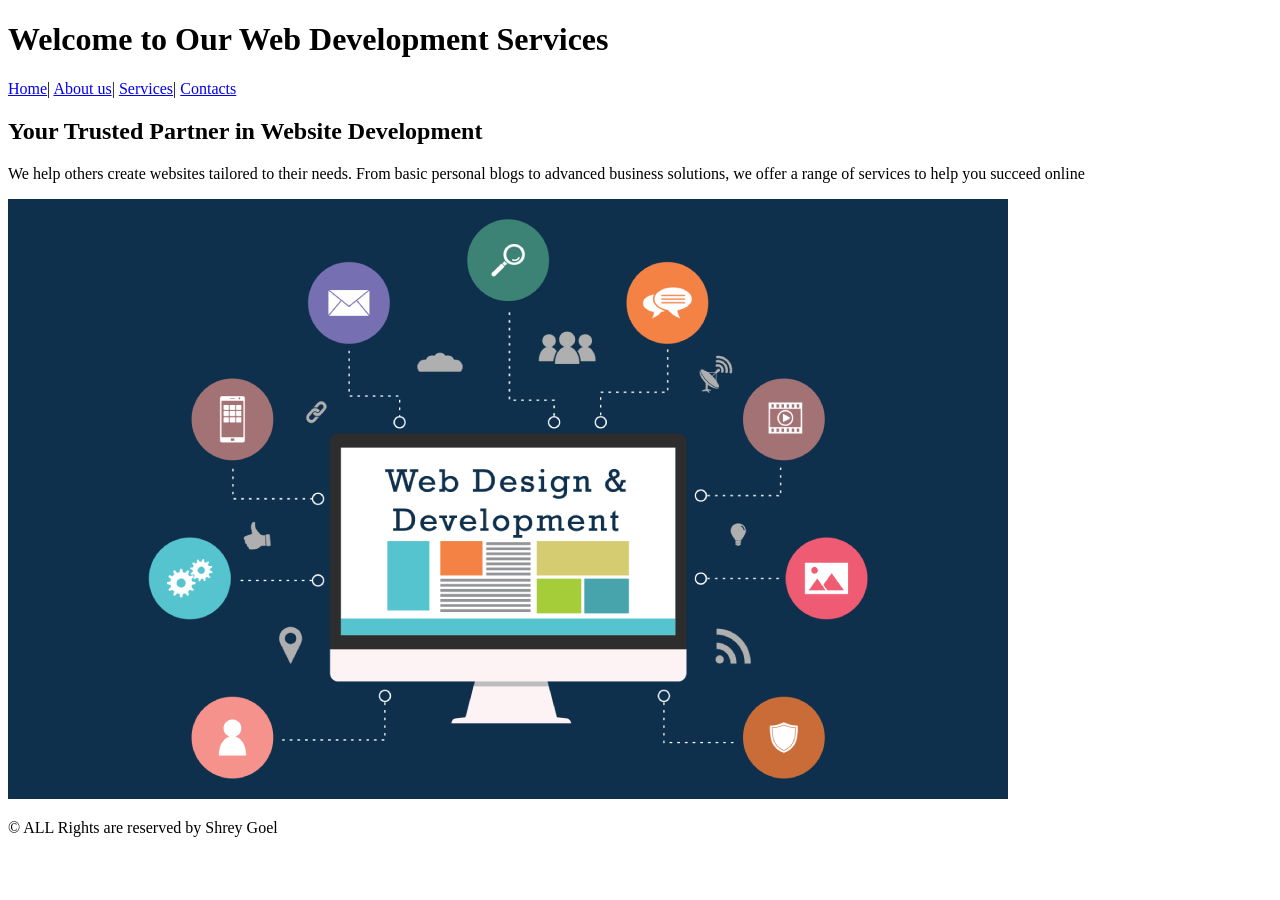
<file: Multipage/index.html>
<!DOCTYPE html>
<html lang="en">
<head>
    <meta charset="UTF-8">
    <meta name="viewport" content="width=device-width, initial-scale=1.0">
    <title>Document</title>
</head>
<body>

<header>
    <h1>Welcome to Our Web Development Services</h1>

    <nav>
        <p>
            <a href="http://127.0.0.1:3000/Multipage/index.html">Home</a>|
            <a href="http://127.0.0.1:3000/Multipage/about.html">About us</a>|
            <a href="http://127.0.0.1:3000/Multipage/services.html">Services</a>|
            <a href="http://127.0.0.1:3000/Multipage/contact.html">Contacts</a> 
        </p>
    </nav>
</header>

<main>
    <h2>Your Trusted Partner in Website Development</h2>
<p>
    We help others create websites tailored to their needs. From basic personal blogs to advanced business solutions, we offer a range of services to help you succeed online
</p>


<img src="img1.jpg">

</main>

<footer>
    <p>&copy; ALL Rights are reserved by Shrey Goel</p>
</footer>
   
</body>
</html>
</file>
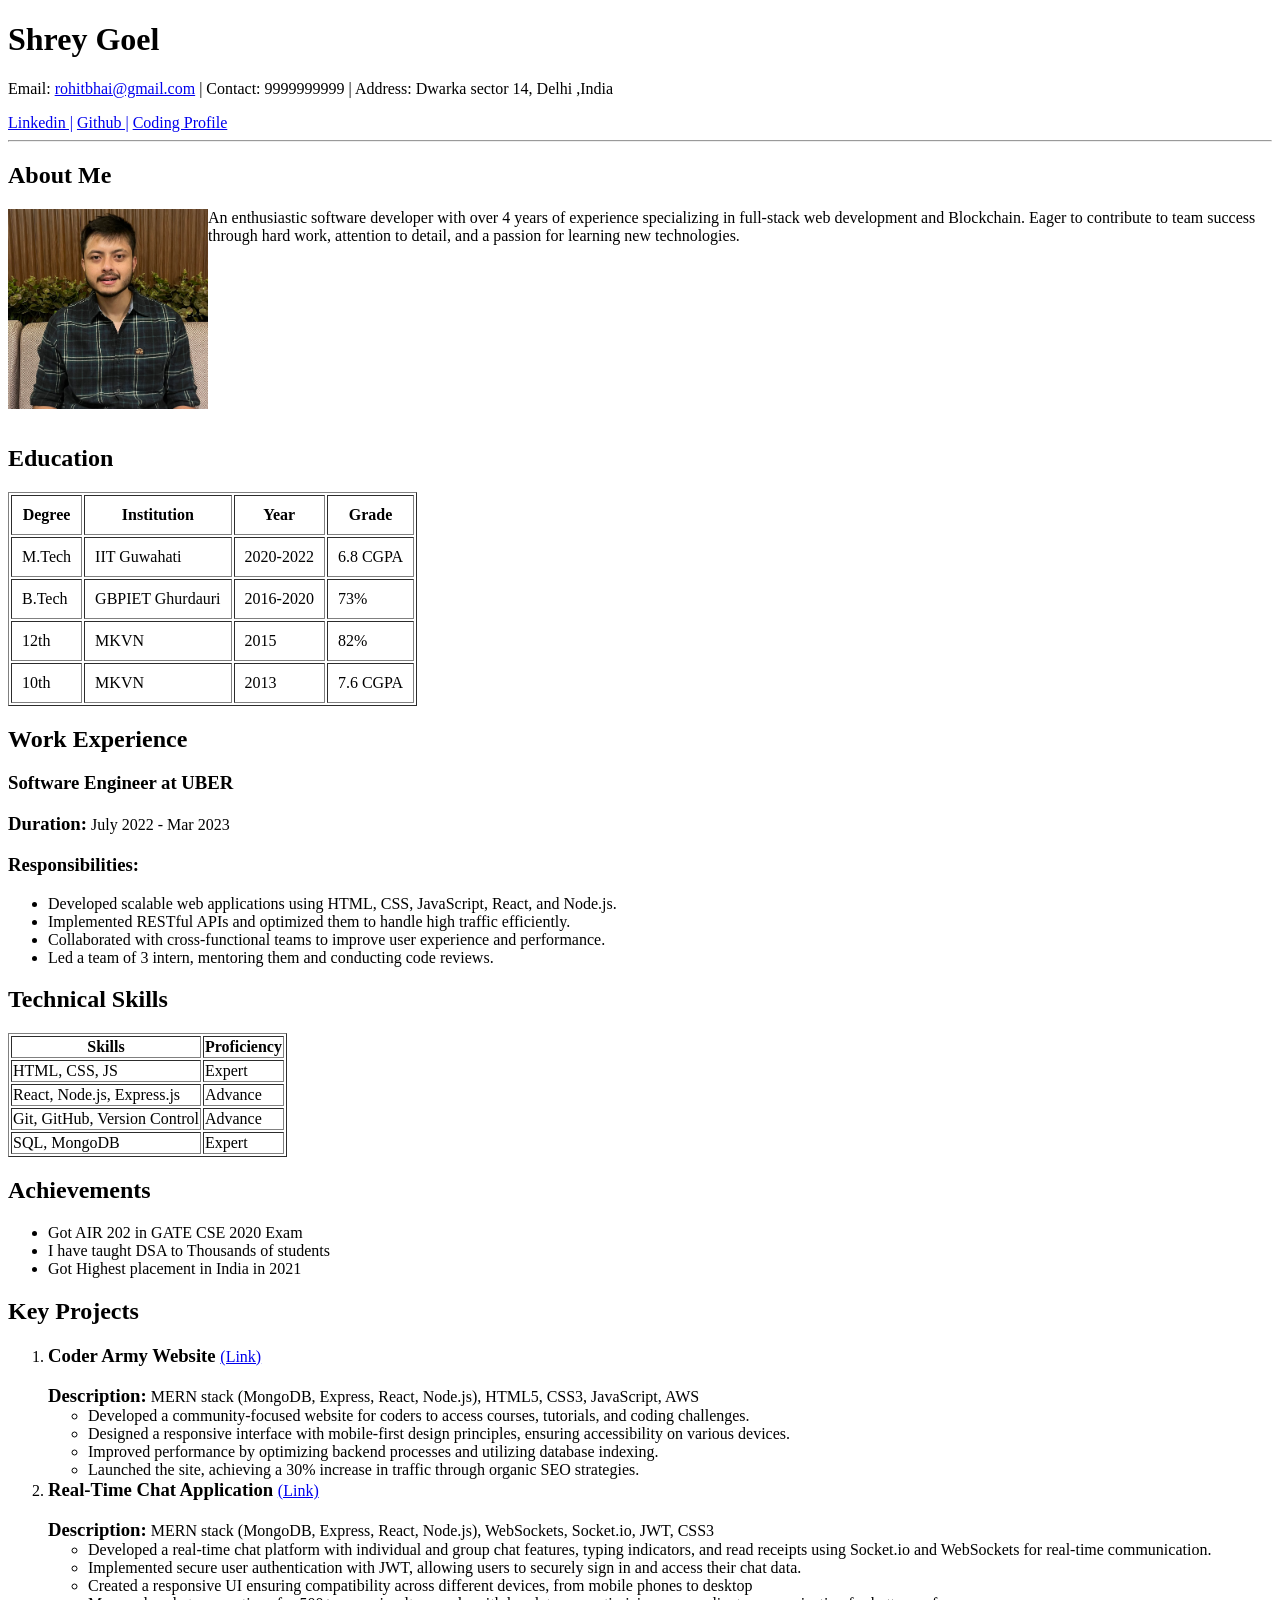
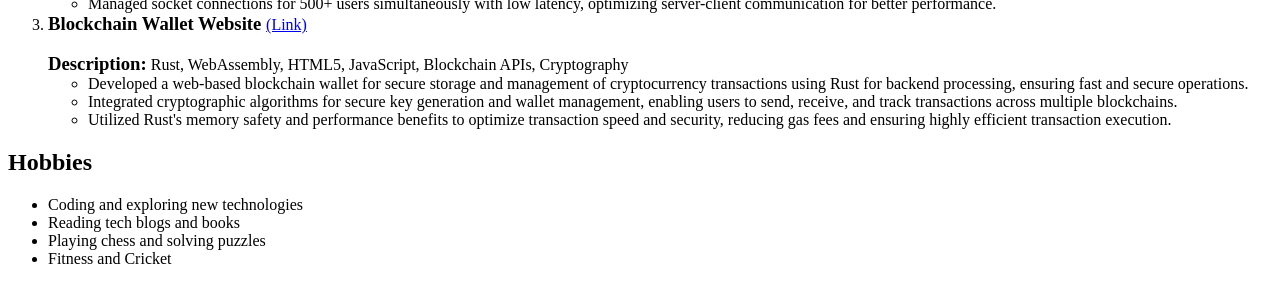
<file: day10/project.html>
<!-- Resume Template -->

<!DOCTYPE html>
<html lang="en">
<head>
    <meta charset="UTF-8">
    <meta name="viewport" content="width=device-width, initial-scale=1.0">
    <title>Document</title>
</head>
<body>
    
    <!-- HEADER -->

     <header>
        <h1>Shrey Goel</h1>

        <nav>

            <p>Email: <a href="mailto:rohitbhai@gmail.com">rohitbhai@gmail.com</a>  | Contact: 9999999999 | Address: Dwarka sector 14, Delhi ,India</p>
            <a href="https://www.linkedin.com/in/rohit-negi9/?originalSubdomain=in">Linkedin |</a>
            <a href="https://github.com">Github |</a>
            <a href="https://coding.com/lander">Coding Profile </a>

        </nav>
        <hr>


     </header>
     
     
     
     
     <!-- MAIN -->

     <main>

        <!-- About Me -->

        <h2>About Me</h2>
        
        <img src="IMG_6474.jpg" alt="rohit image" height="200" width="200"  align="left">
        
        


        <p style="display: inline;">An enthusiastic software developer with over 4 years of experience specializing in full-stack web development and Blockchain. Eager to contribute to team success through hard work, attention to detail, and a passion for learning new technologies.</p>
        


       
        <!-- Education -->

        <div style="margin-top: 200px;">

        <h2>Education</h2>

        <table border="1" cellpadding="10">
            <thead>
                <tr>
                    <th>Degree</th>
                    <th>Institution</th>
                    <th>Year</th>
                    <th>Grade</th>
                </tr>
            </thead>

            <tbody>
                <tr>
                    <td>M.Tech</td>
                    <td>IIT Guwahati</td>
                    <td>2020-2022</td>
                    <td>6.8 CGPA</td>
                </tr>
                <tr>
                    <td>B.Tech</td>
                    <td>GBPIET Ghurdauri</td>
                    <td>2016-2020</td>
                    <td>73%</td>
                </tr>
                <tr>
                    <td>12th</td>
                    <td>MKVN</td>
                    <td>2015</td>
                    <td>82%</td>
                </tr>
                <tr>
                    <td>10th</td>
                    <td>MKVN</td>
                    <td>2013</td>
                    <td>7.6 CGPA</td>
                </tr>
            </tbody>
        </table>
    </div>


        <!-- Work Experience -->

        <h2>Work Experience</h2>

        <h3>Software Engineer at UBER</h3>
        <h3 style="display: inline;">Duration:</h3> <p style="display: inline;">July 2022 - Mar 2023</p>

        <!-- Here I can also use <strong></strong> tag and <b></b> (bold tag) to make Duration little highlighted -->



        <h3>Responsibilities:</h3>
        <ul>
            <li>Developed scalable web applications using HTML, CSS, JavaScript, React, and Node.js.</li>
            <li>Implemented RESTful APIs and optimized them to handle high traffic efficiently.</li>
            <li> Collaborated with cross-functional teams to improve user experience and performance.</li>
            <li> Led a team of 3 intern, mentoring them and conducting code reviews.</li>
        
        </ul>


        <!-- Technical Skills -->

        <h2>Technical Skills</h2>

        <table border="1">
        <thead>

            <tr>
                <th>Skills</th>
                <th>Proficiency</th>
            </tr>
        </thead>

            <tbody>
                <tr>
                    <td>HTML, CSS, JS</td>
                    <td>Expert</td>
                </tr>
                <tr>
                    <td>React, Node.js, Express.js</td>
                    <td>Advance</td>
                </tr>
                <tr>
                    <td>Git, GitHub, Version Control</td>
                    <td>Advance</td>
                </tr>
                <tr>
                    <td>SQL, MongoDB</td>
                    <td>Expert</td>
                </tr>
            </tbody>

        </table>

        <!-- Achievements -->

        <h2>Achievements</h2>

        <ul>
            <li>Got AIR 202 in GATE CSE 2020 Exam</li>
            <li>I have taught DSA to Thousands of students</li>
            <li>Got Highest placement in India in 2021</li>
        </ul>


        <!-- Key Projects -->

        <h2>Key Projects</h2>

        <ol>
            <li><h3 style="display: inline;">Coder Army Website </h3><a href="https://www.coderarmy.in">(Link)</a></li> 
            <br>
            <h3 style="display: inline;">Description:</h3> MERN stack (MongoDB, Express, React, Node.js), HTML5, CSS3, JavaScript, AWS

            <ul>
                <li>Developed a community-focused website for coders to access courses, tutorials, and coding challenges.</li>
                <li>Designed a responsive interface with mobile-first design principles, ensuring accessibility on various devices.</li>
                <li>Improved performance by optimizing backend processes and utilizing database indexing.</li>
                <li>Launched the site, achieving a 30% increase in traffic through organic SEO strategies.</li>
            </ul>

            <li><h3 style="display: inline;">Real-Time Chat Application </h3><a href="https://www.coderarmy.in">(Link)</a></li> 
            <br>
            <h3 style="display: inline;">Description:</h3> MERN stack (MongoDB, Express, React, Node.js), WebSockets, Socket.io, JWT, CSS3

            <ul>
                <li>Developed a real-time chat platform with individual and group chat features, typing indicators, and read receipts using Socket.io and WebSockets for real-time communication.</li>
                <li>Implemented secure user authentication with JWT, allowing users to securely sign in and access their chat data.</li>
                <li>Created a responsive UI ensuring compatibility across different devices, from mobile phones to desktop</li>
                <li> Managed socket connections for 500+ users simultaneously with low latency, optimizing server-client communication for better performance.</li>
            </ul>

            <li><h3 style="display: inline;">Blockchain Wallet Website </h3><a href="https://www.coderarmy.in">(Link)</a></li> 
            <br>
            <h3 style="display: inline;">Description:</h3> Rust, WebAssembly, HTML5, JavaScript, Blockchain APIs, Cryptography

            <ul>
                <li>Developed a web-based blockchain wallet for secure storage and management of cryptocurrency transactions using Rust for backend processing, ensuring fast and secure operations.</li>
                <li>Integrated cryptographic algorithms for secure key generation and wallet management, enabling users to send, receive, and track transactions across multiple blockchains.</li>
                <li>Utilized Rust's memory safety and performance benefits to optimize transaction speed and security, reducing gas fees and ensuring highly efficient transaction execution.</li>
                
            </ul>
            
        </ol>


        <!-- Hobbies -->

        <h2>Hobbies</h2>

        <ul>
            <li>Coding and exploring new technologies</li>
            <li>Reading tech blogs and books</li>
            <li> Playing chess and solving puzzles</li>
            <li>Fitness and Cricket</li>
        </ul>



     </main>













</body>
</html>
</file>
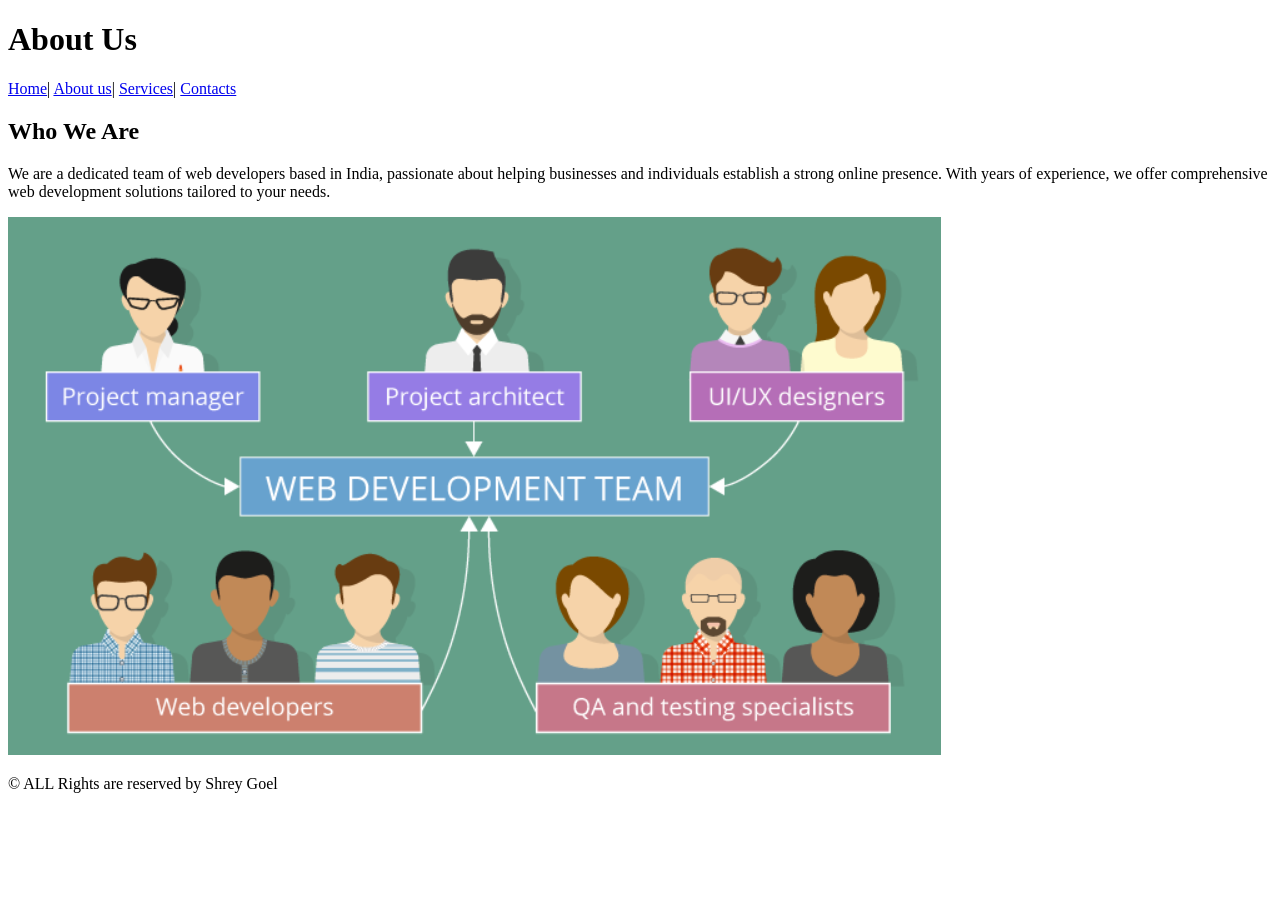
<file: Multipage/about.html>
<!DOCTYPE html>
<html lang="en">
<head>
    <meta charset="UTF-8">
    <meta name="viewport" content="width=device-width, initial-scale=1.0">
    <title>Document</title>
</head>
<body>
    <header>
        
        <h1>About Us</h1>
        
            <nav>
                <p>
                    <a href="http://127.0.0.1:3000/Multipage/index.html">Home</a>|
                    <a href="http://127.0.0.1:3000/Multipage/about.html">About us</a>|
                    <a href="http://127.0.0.1:3000/Multipage/services.html">Services</a>|
                    <a href="http://127.0.0.1:3000/Multipage/contact.html">Contacts</a> 
                </p>
            </nav>
    </header>
    <main>
        
<h2>Who We Are</h2>
<p>We are a dedicated team of web developers based in India, passionate about helping businesses and individuals establish a strong online presence. With years of experience, we offer comprehensive web development solutions tailored to your needs.</p>

<img src="img2.png">
    </main>
    <footer>
        <p>&copy; ALL Rights are reserved by Shrey Goel</p>
    </footer>
</body>
</html>
</file>
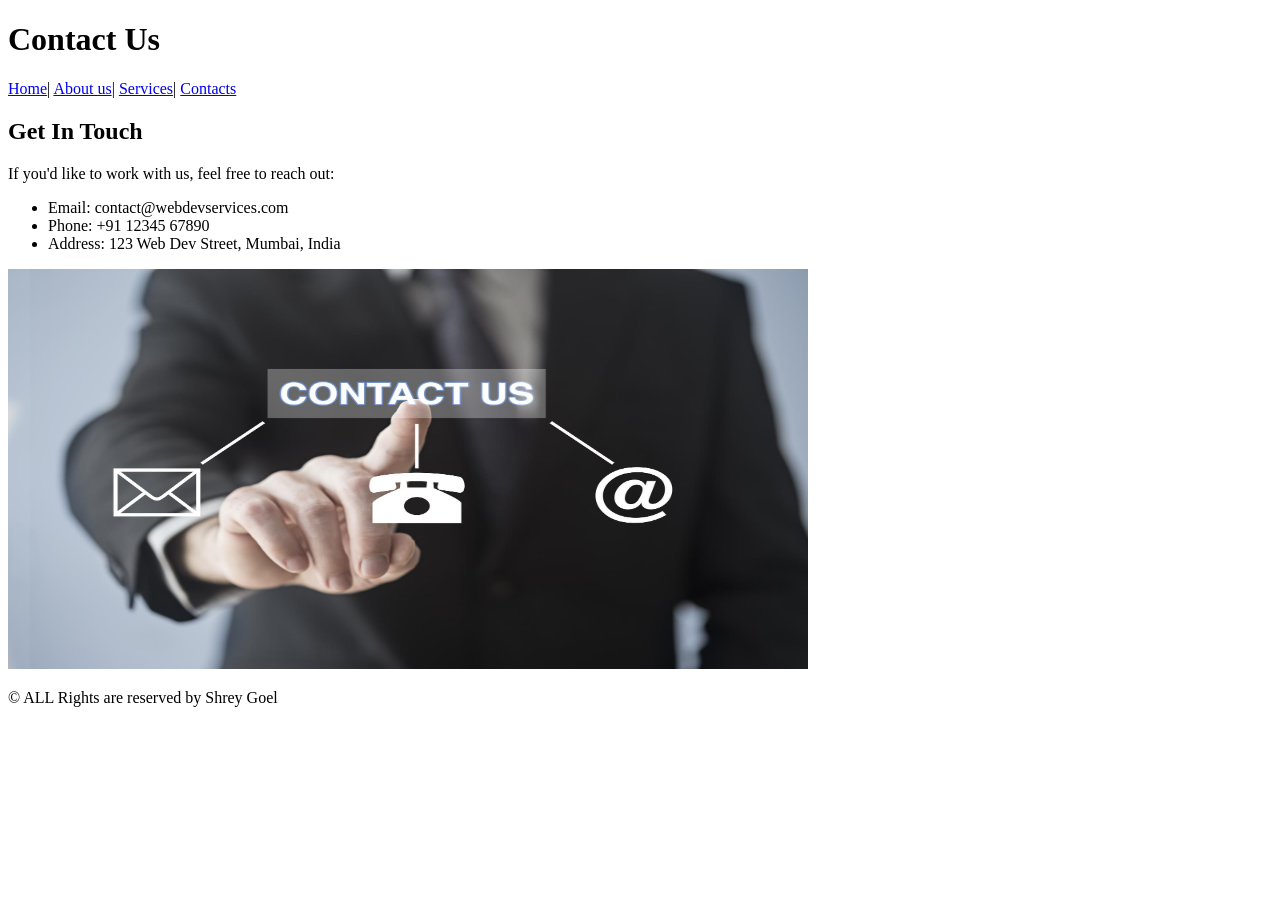
<file: Multipage/contact.html>
<!DOCTYPE html>
<html lang="en">
<head>
    <meta charset="UTF-8">
    <meta name="viewport" content="width=device-width, initial-scale=1.0">
    <title>Document</title>
</head>
<body>
    <header>
        
        <h1>Contact Us</h1>
        
            <nav>
                <p>
                    <a href="http://127.0.0.1:3000/Multipage/index.html">Home</a>|
                    <a href="http://127.0.0.1:3000/Multipage/about.html">About us</a>|
                    <a href="http://127.0.0.1:3000/Multipage/services.html">Services</a>|
                    <a href="http://127.0.0.1:3000/Multipage/contact.html">Contacts</a> 
                </p>
            </nav>
    </header>
    <main>
        <h2>Get In Touch</h2>
<p>If you'd like to work with us, feel free to reach out:</p>
<ul>
<li>Email: contact@webdevservices.com</li>
<li>Phone: +91 12345 67890</li>
<li>Address: 123 Web Dev Street, Mumbai, India</li>

</ul>
<img src="contact-us-Mod-3.jpg" height="400" width="800">
    </main>

    <footer><p>&copy; ALL Rights are reserved by Shrey Goel</p></footer>
</body>
</html>
</file>
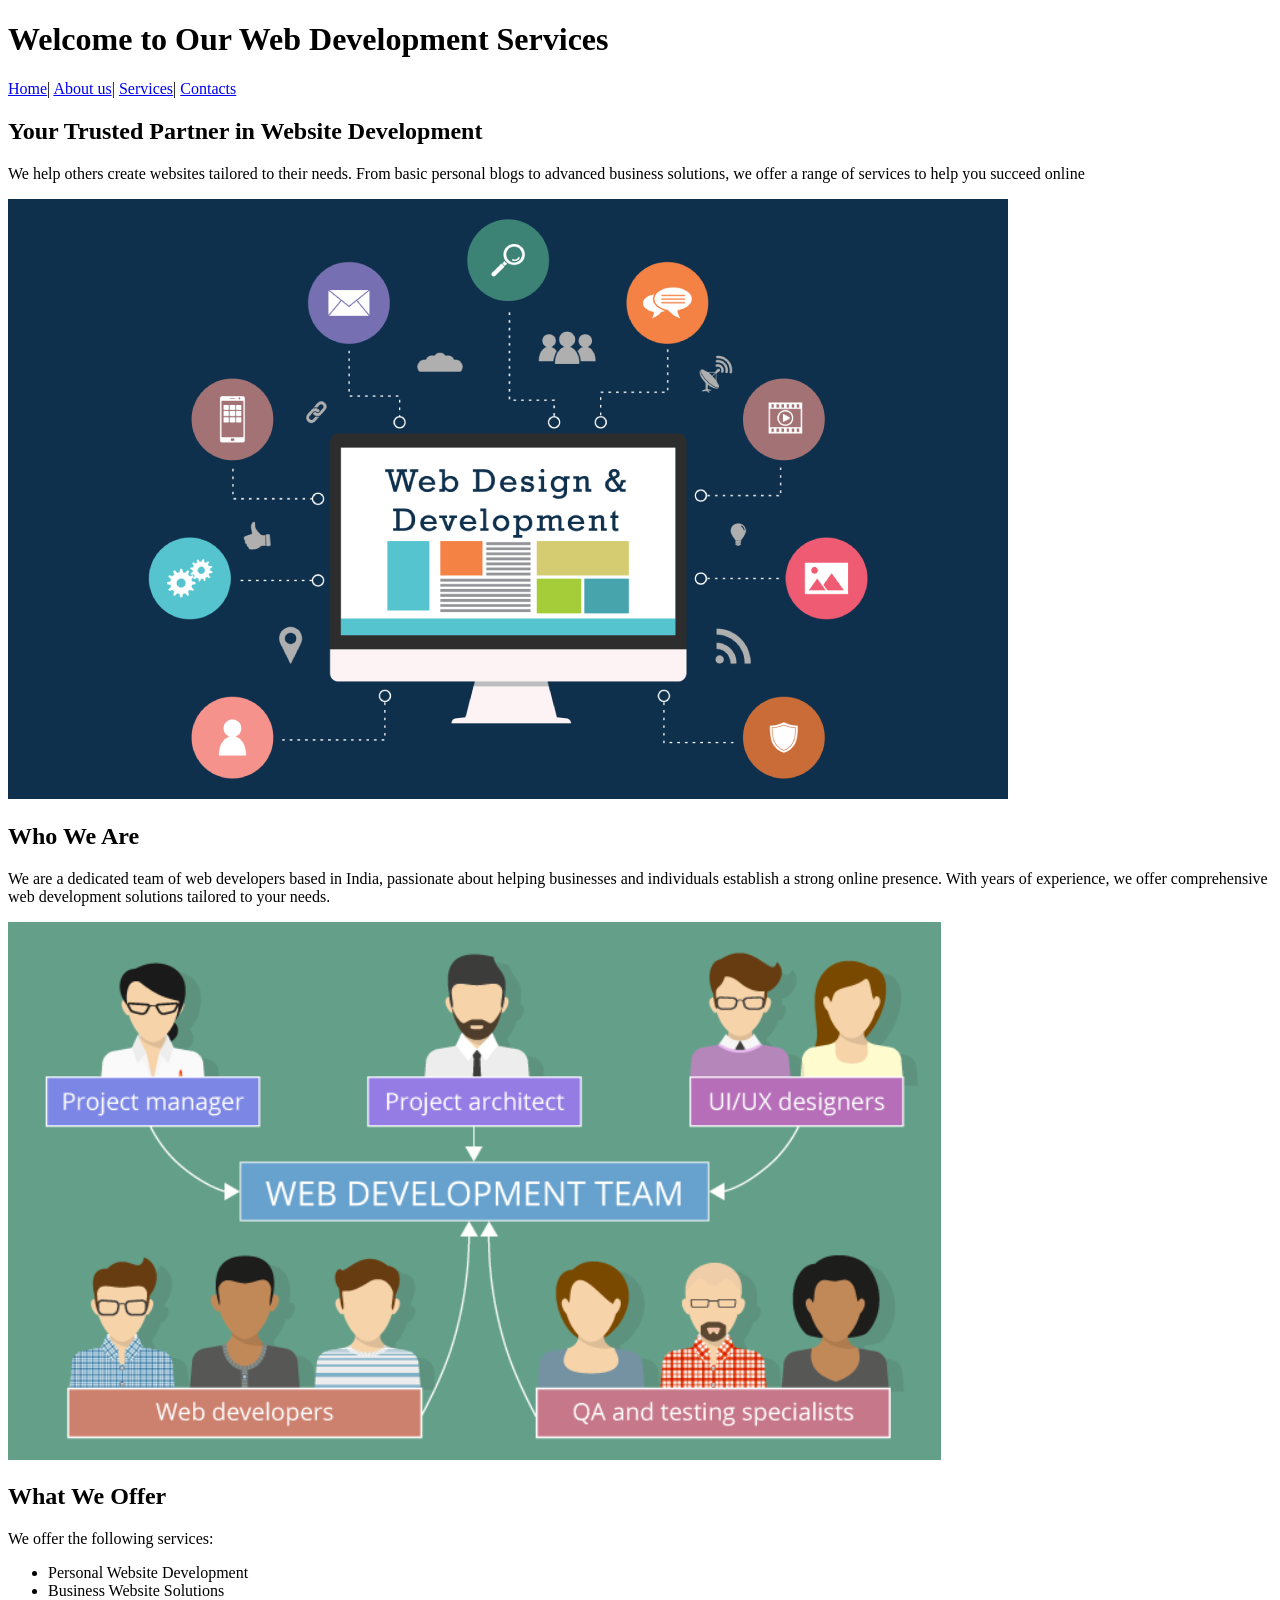
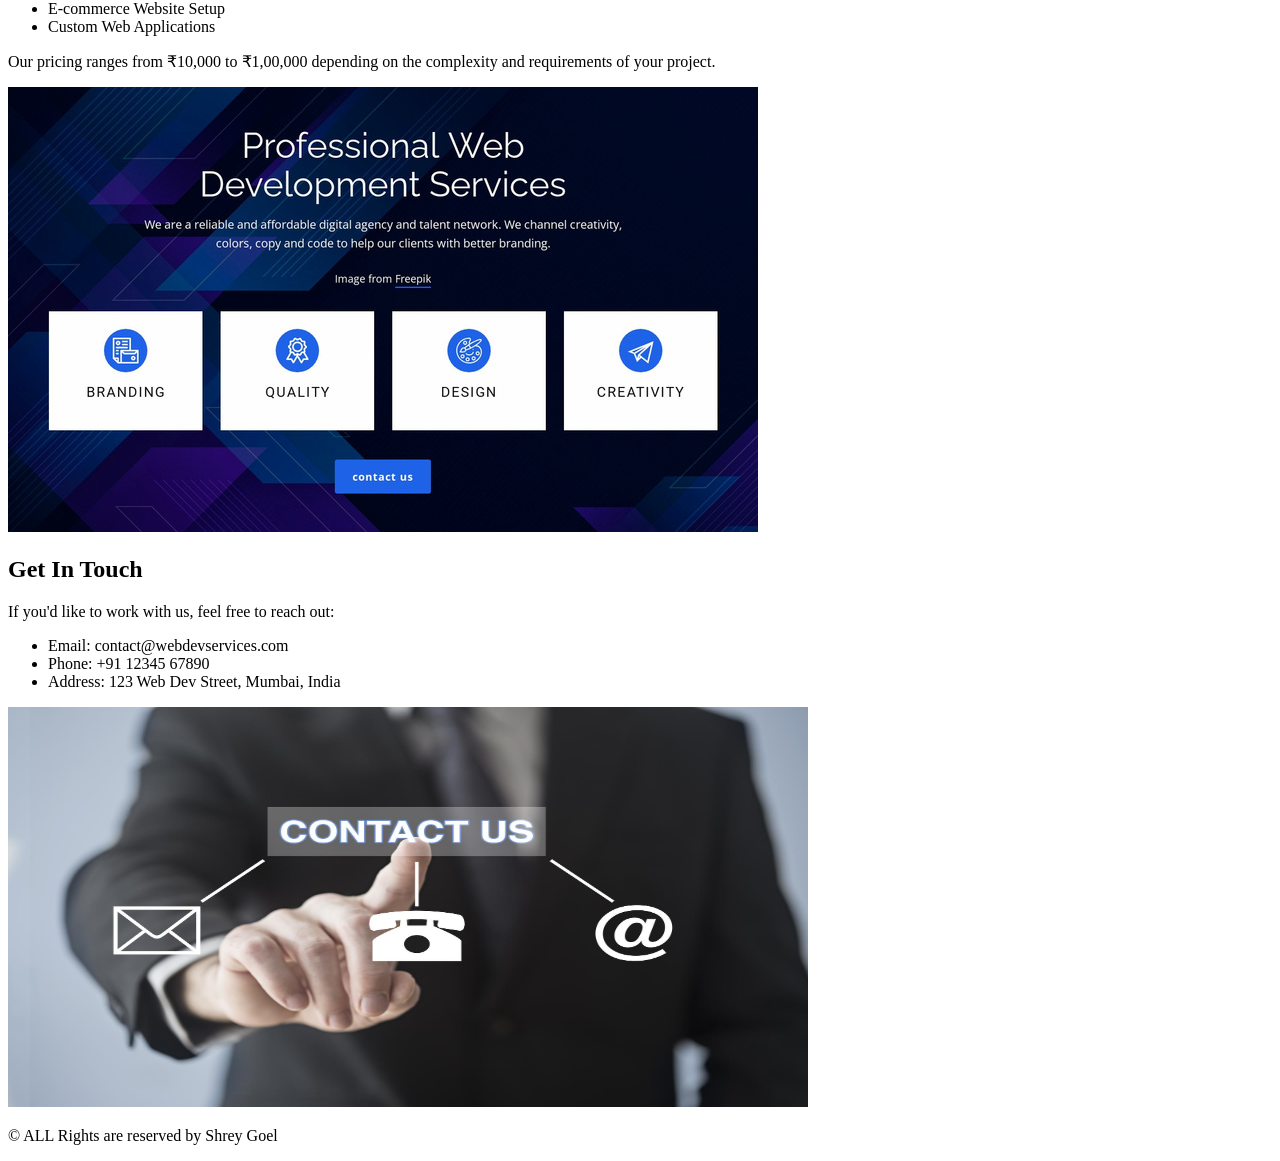
<file: Multipage/landingpage.html>
<!DOCTYPE html>
<html lang="en">
<head>
    <meta charset="UTF-8">
    <meta name="viewport" content="width=device-width, initial-scale=1.0">
    <title>Document</title>
</head>
<body>

<header>
    <h1>Welcome to Our Web Development Services</h1>

    <nav>
        <p>
            <a href="#first">Home</a>|
            <a href="#second">About us</a>|
            <a href="#third">Services</a>|
            <a href="#fourth">Contacts</a> 
        </p>
    </nav>
</header>

<main>
    <!-- section 1 HOME -->
    <section id="first"> 
    <h2>Your Trusted Partner in Website Development</h2>
<p>
    We help others create websites tailored to their needs. From basic personal blogs to advanced business solutions, we offer a range of services to help you succeed online
</p>


<img src="img1.jpg">
</section>
        
<!-- section 2 ABOUT US-->
 <section id="second">
<h2>Who We Are</h2>
<p>We are a dedicated team of web developers based in India, passionate about helping businesses and individuals establish a strong online presence. With years of experience, we offer comprehensive web development solutions tailored to your needs.</p>

<img src="img2.png">
 </section>
<!-- section 3 OUR SERVICES-->
 <section id="third">
<h2>What We Offer</h2>
<p>We offer the following services:</p>

<ul>
    <li>Personal Website Development</li>
    <li>Business Website Solutions</li>
    <li>E-commerce Website Setup</li>
    <li>Custom Web Applications</li>
</ul>

<p>Our pricing ranges from ₹10,000 to ₹1,00,000 depending on the complexity and requirements of your project.</p>
<img src="img3.jpg">
</section>
<!-- section 4 CONTACT US-->
 <section id="fourth"> 
<h2>Get In Touch</h2>
<p>If you'd like to work with us, feel free to reach out:</p>
<ul>
<li>Email: contact@webdevservices.com</li>
<li>Phone: +91 12345 67890</li>
<li>Address: 123 Web Dev Street, Mumbai, India</li>

</ul>
<img src="contact-us-Mod-3.jpg" height="400" width="800">
</section>
</main>
<footer>
    <p>&copy; ALL Rights are reserved by Shrey Goel</p>
</footer>
   
</body>
</html>
</file>
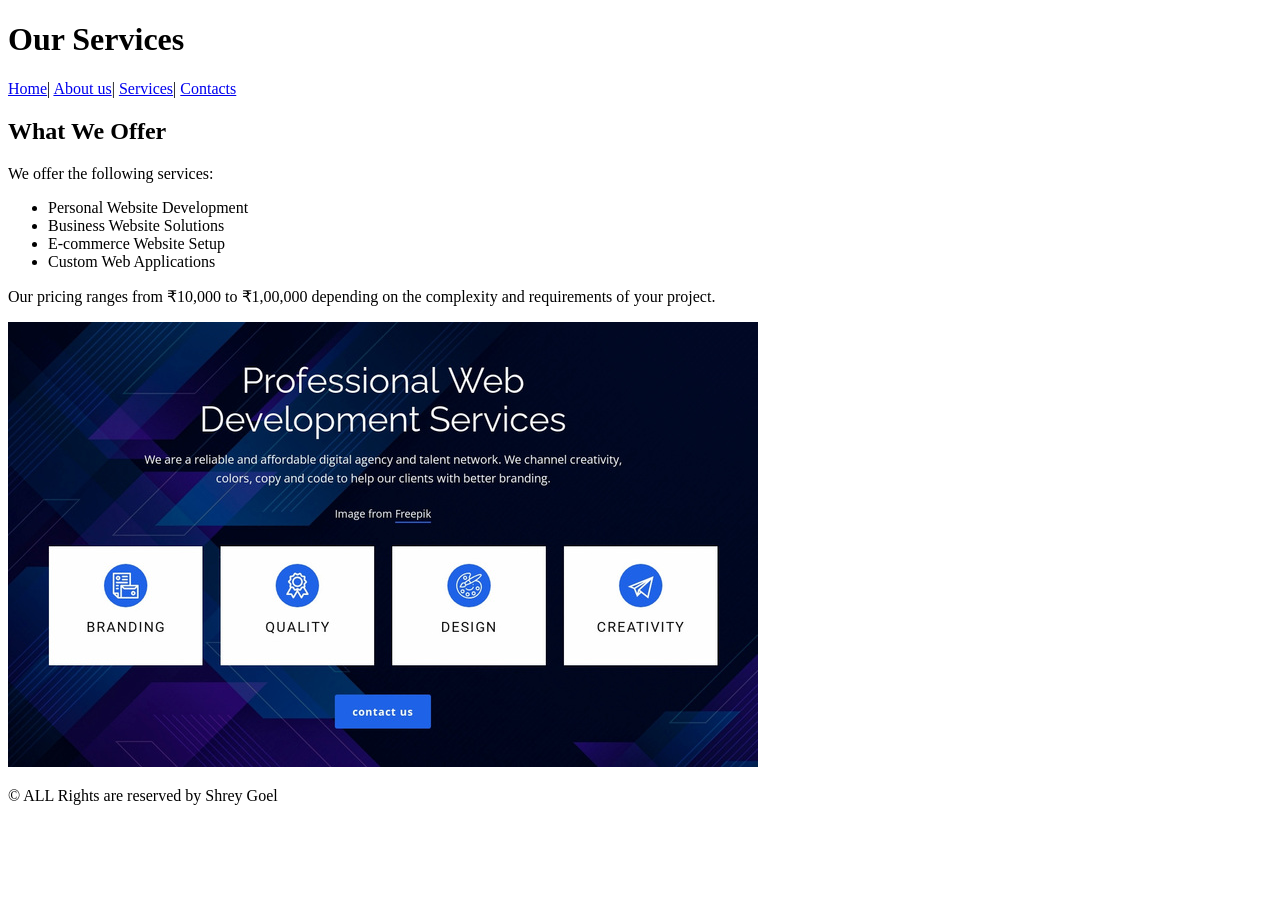
<file: Multipage/services.html>
<!DOCTYPE html>
<html lang="en">
<head>
    <meta charset="UTF-8">
    <meta name="viewport" content="width=device-width, initial-scale=1.0">
    <title>Document</title>
</head>
<body>
    <header>
        
        <h1>Our Services</h1>
        
            <nav>
                <p>
                    <a href="http://127.0.0.1:3000/Multipage/index.html">Home</a>|
                    <a href="http://127.0.0.1:3000/Multipage/about.html">About us</a>|
                    <a href="http://127.0.0.1:3000/Multipage/services.html">Services</a>|
                    <a href="http://127.0.0.1:3000/Multipage/contact.html">Contacts</a> 
                </p>
            </nav>
        
        
    </header>

    <main>
        <h2>What We Offer</h2>
        <p>We offer the following services:</p>

        <ul>
            <li>Personal Website Development</li>
            <li>Business Website Solutions</li>
            <li>E-commerce Website Setup</li>
            <li>Custom Web Applications</li>
        </ul>
        
        <p>Our pricing ranges from ₹10,000 to ₹1,00,000 depending on the complexity and requirements of your project.</p>
        <img src="img3.jpg">
    </main>
    <footer>
        <p>&copy; ALL Rights are reserved by Shrey Goel</p>
    </footer>
</body>
</html>
</file>
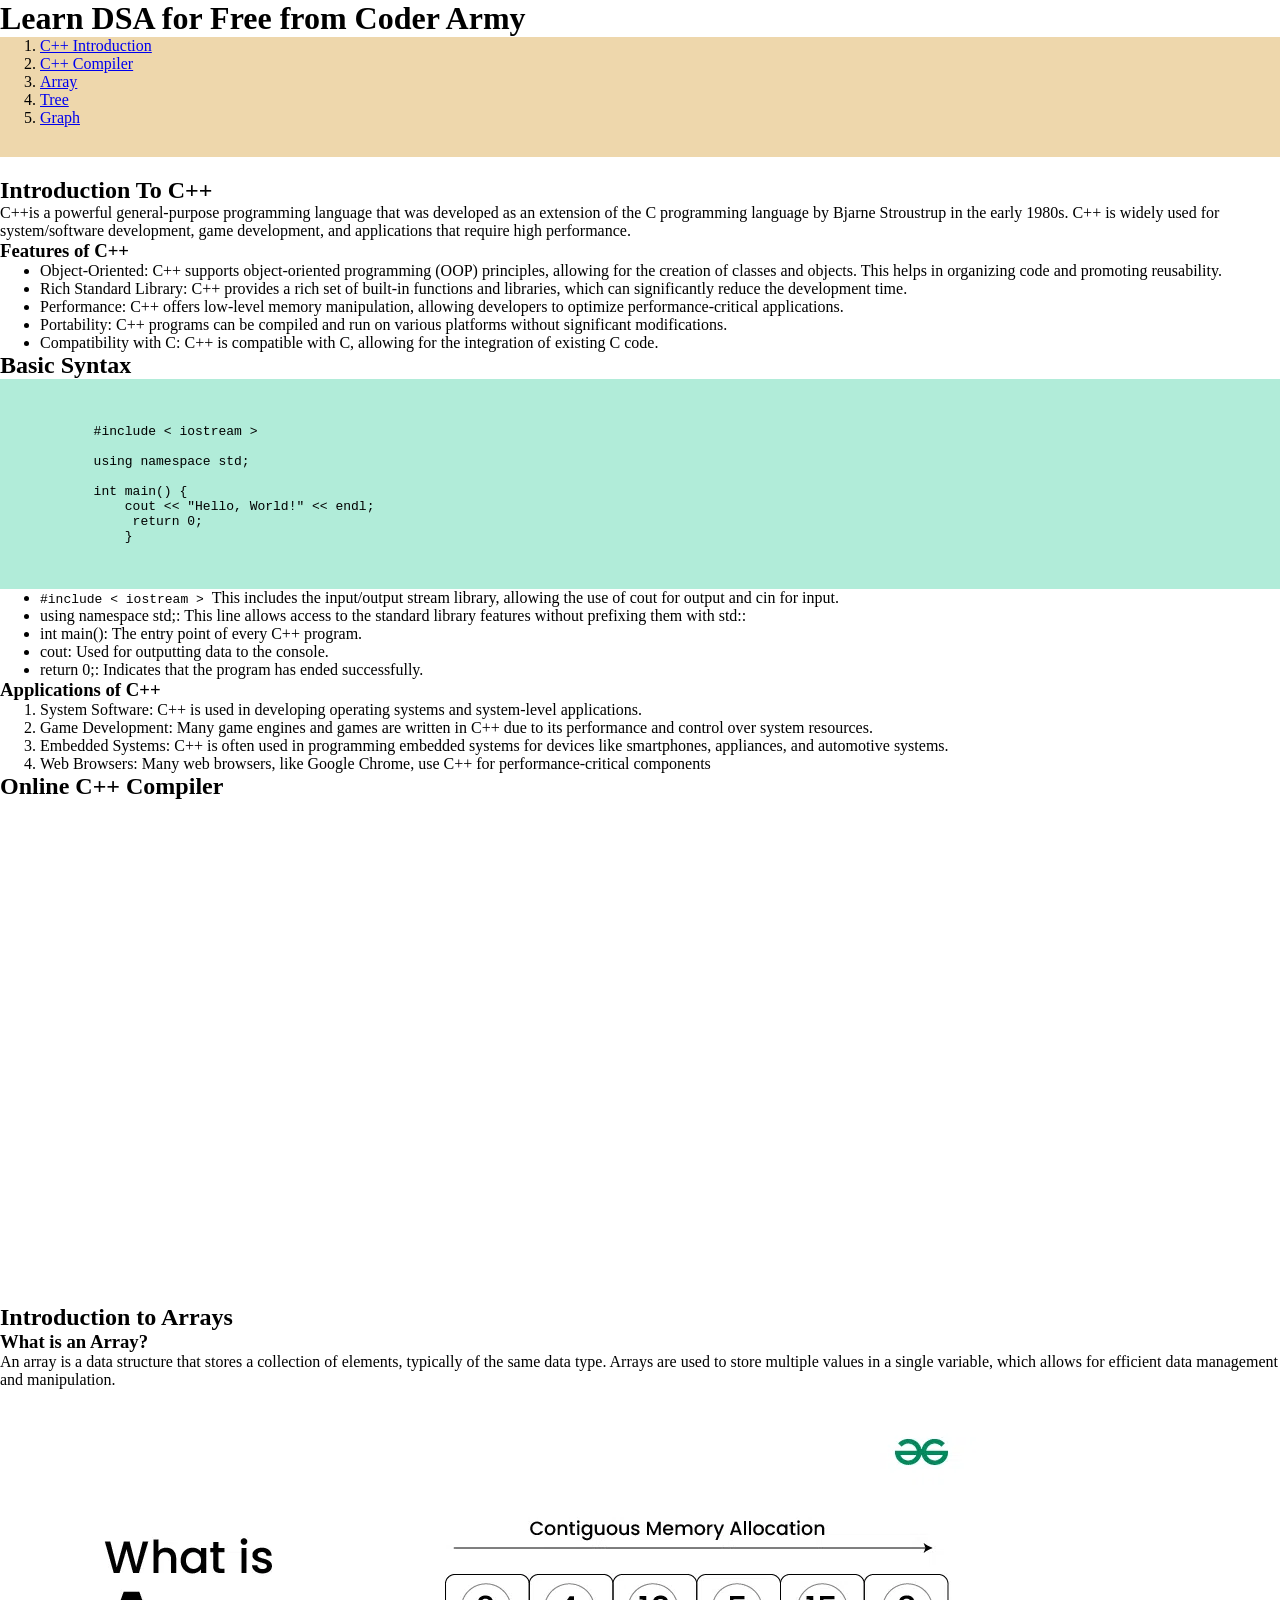
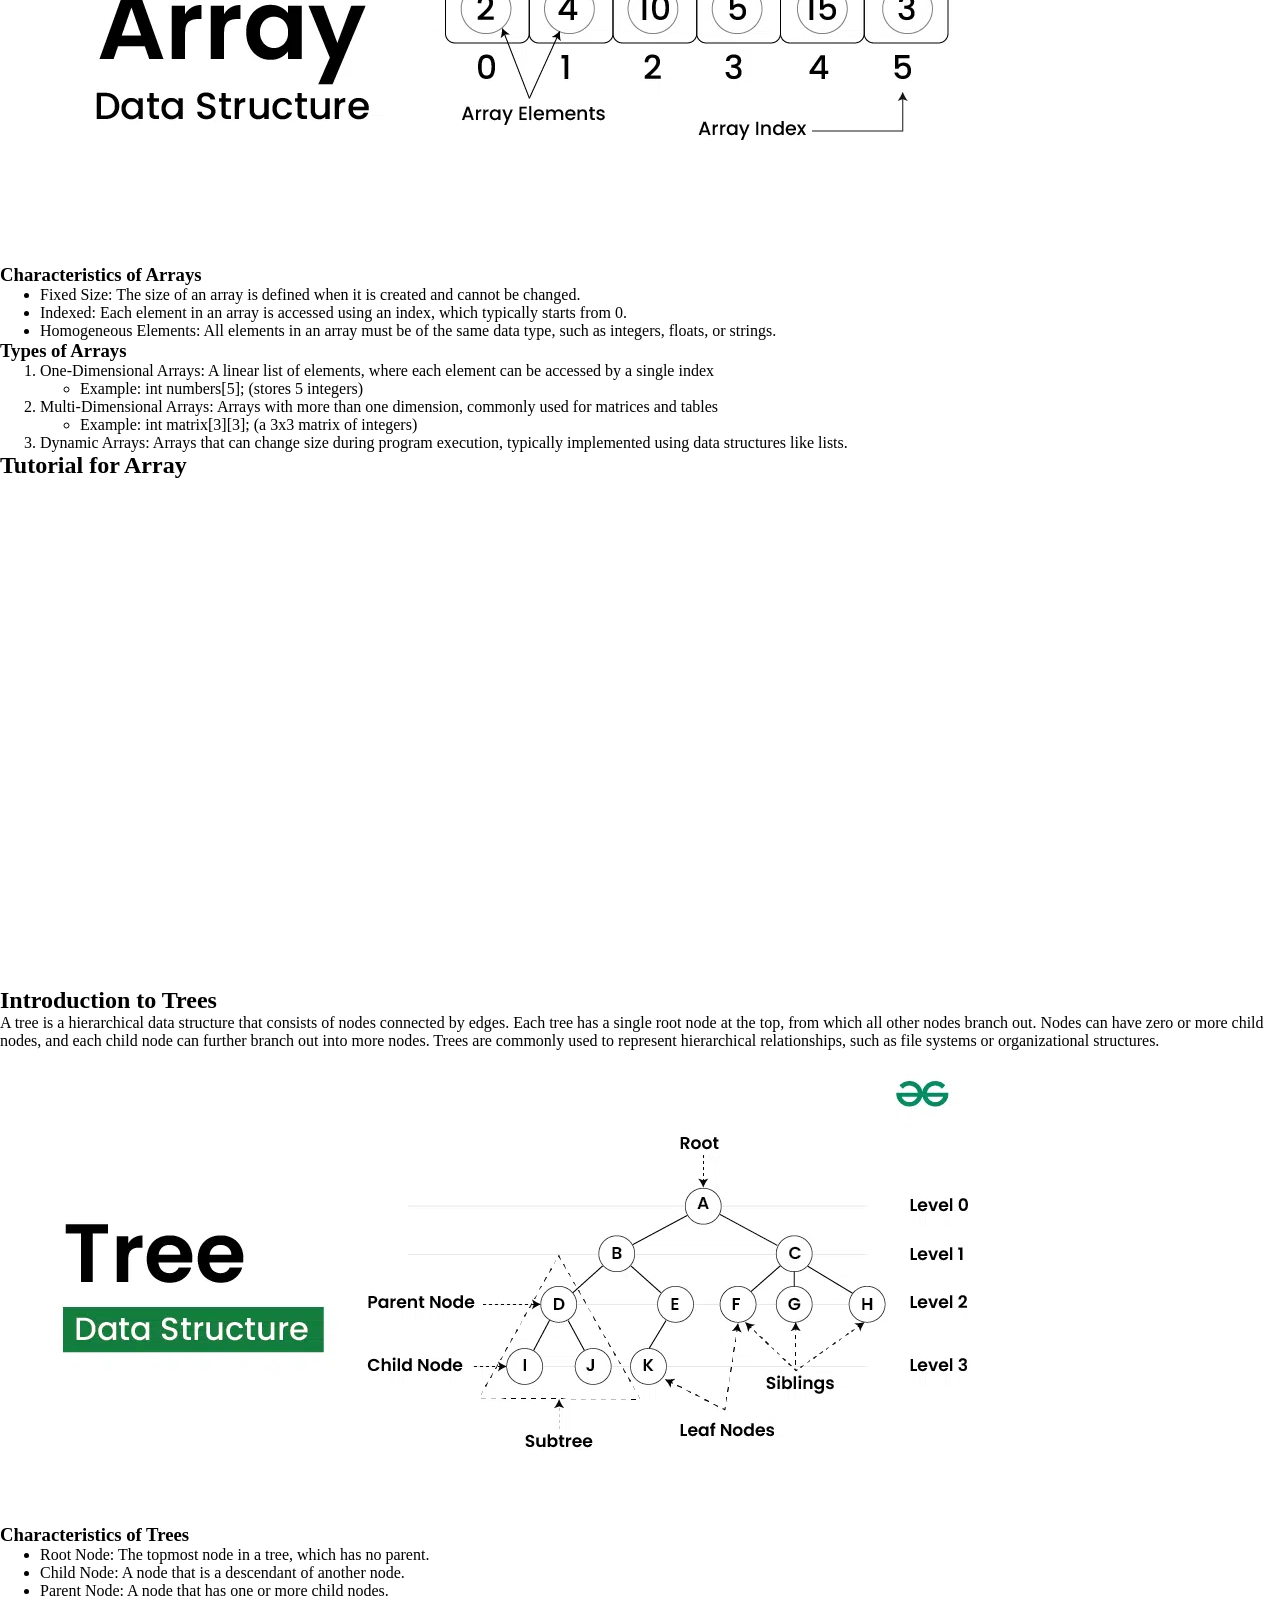
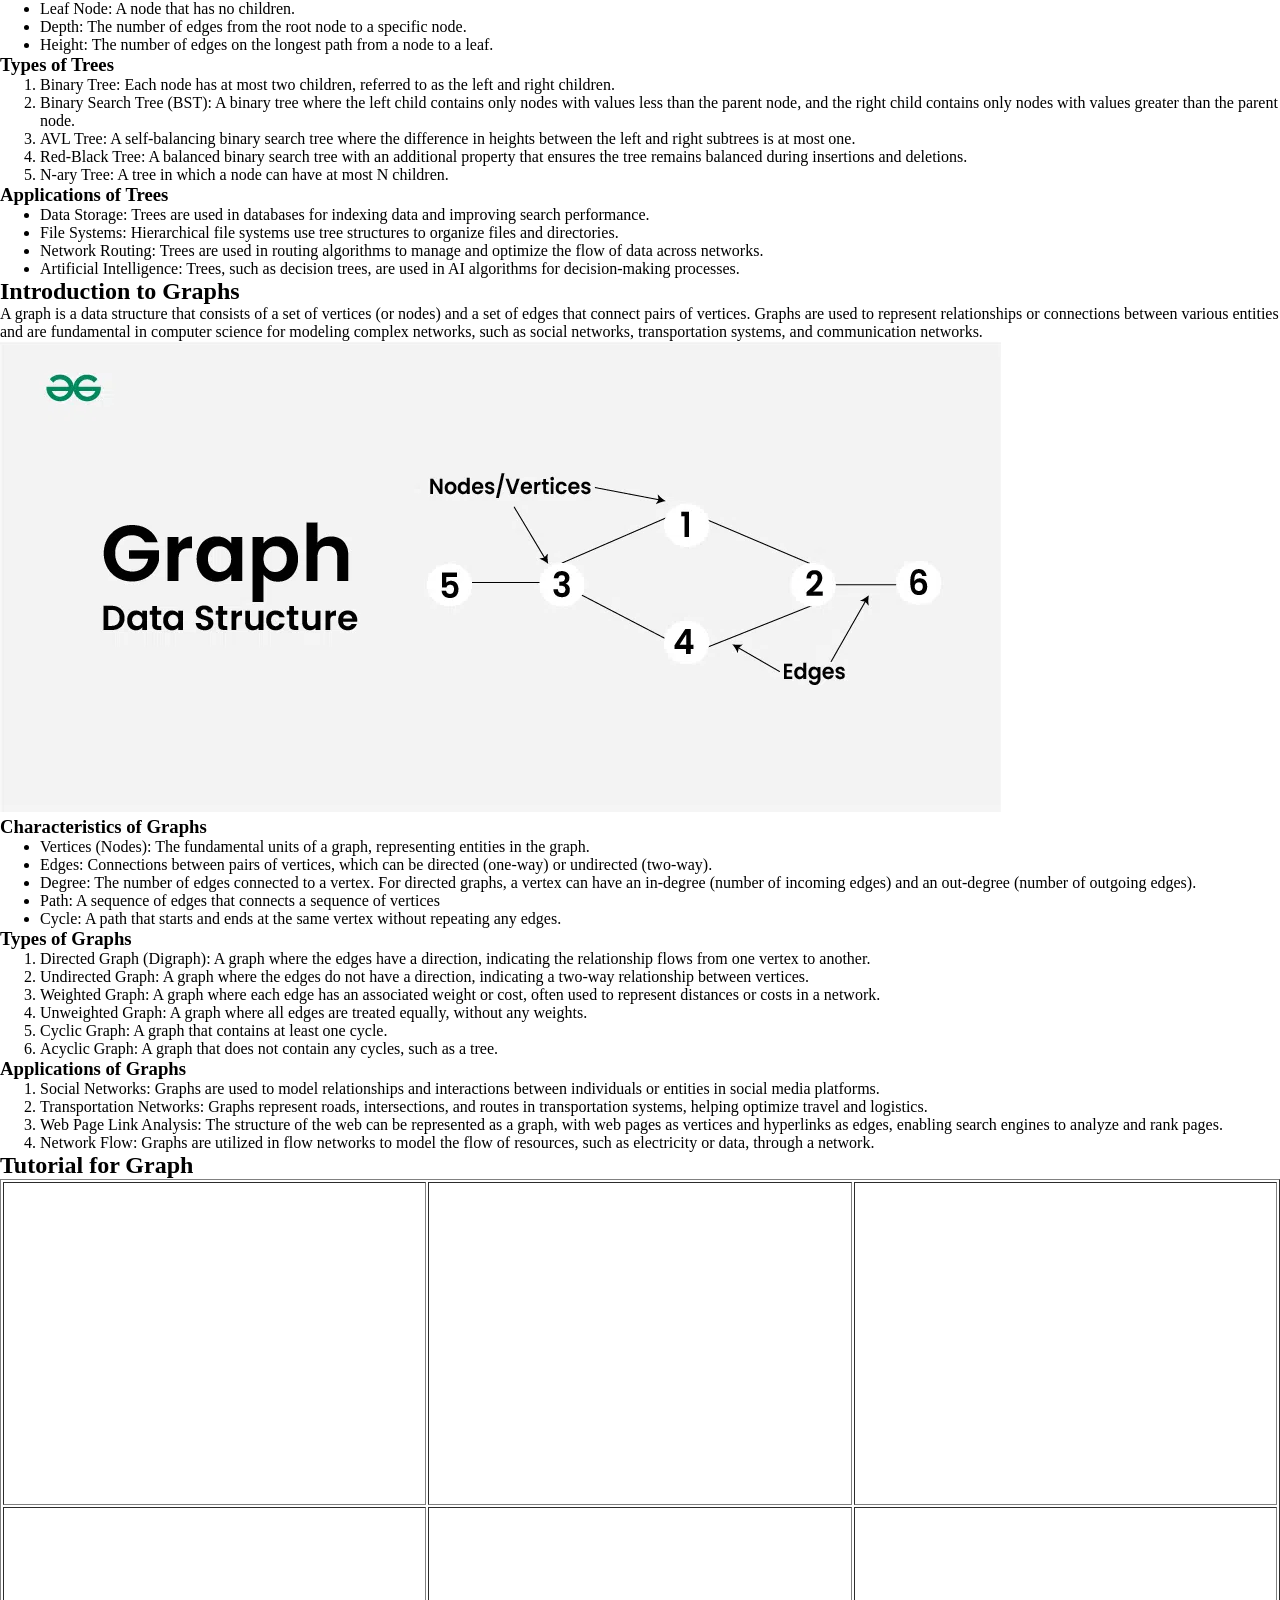
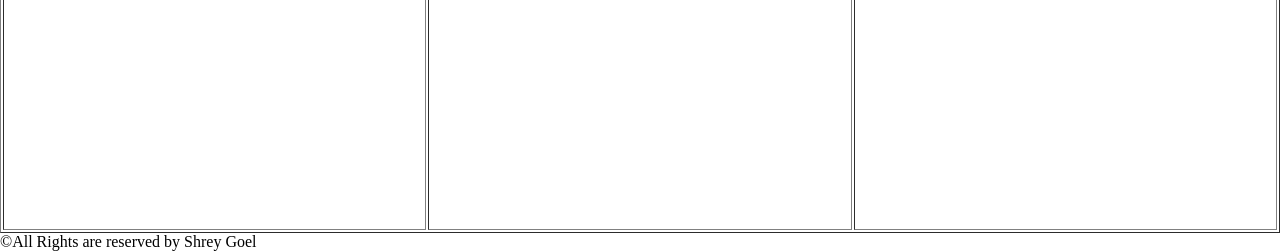
<file: project/big.html>
<!DOCTYPE html>
<html lang="en">
<head>
    <meta charset="UTF-8">
    <meta name="viewport" content="width=device-width, initial-scale=1.0">
    <title>Document</title>
    <link rel="stylesheet" href="style.css">
</head>
<body>
    
    <!-- HEADER -->

    <header>
        <style>
            #orange{
                background-color: rgb(238, 215, 172);
            }

            #green{
                background-color: rgb(177, 236, 217);
            }

        
            
        </style>
        
        <h1>Learn DSA for Free from Coder Army</h1>
        
        <section id="orange">
            
        <nav>
            <ol>
                <li><a href="#intro">C++ Introduction</a></li>
                <li><a href="#compiler">C++ Compiler</a></li>
                <li><a href="#array">Array</a></li>
                <li><a href="#tree">Tree</a></li>
                <li><a href="#graph">Graph</a></li>
            </ol>
        </nav>
    </section>

    </header>


    <!-- Main -->

    <main>

        <!-- Introduction To C++ -->

        <section id="intro">

        <h2>Introduction To C++</h2>
        <p>C++is a powerful general-purpose programming language that was developed as an extension of the C programming language by Bjarne Stroustrup in the early 1980s. C++ is widely used for system/software development, game development, and applications that require high performance.</p>

        
        
        <!-- Features of C++ -->


        <h3>Features of C++</h3>
        
        <ul>
            <li>Object-Oriented: C++ supports object-oriented programming (OOP) principles, allowing for the creation of classes and objects. This helps in organizing code and promoting reusability.</li>
            <li>Rich Standard Library: C++ provides a rich set of built-in functions and libraries, which can significantly reduce the development time.</li>
            <li>Performance: C++ offers low-level memory manipulation, allowing developers to optimize performance-critical applications.</li>
            <li>Portability: C++ programs can be compiled and run on various platforms without significant modifications.</li>
            <li>Compatibility with C: C++ is compatible with C, allowing for the integration of existing C code.</li>
        </ul>

        <!-- Basic Syntax -->

        <h2>Basic Syntax</h2>
        <section id="green">
        <pre>

        <code>
            
            #include &lt; iostream &gt; 

            using namespace std;
             
            int main() {
                cout << "Hello, World!" << endl;
                 return 0;
                }
            </code>

        </pre>
    </section>

    <ul>
        <li><code>#include &lt; iostream &gt; </code> This includes the input/output stream library, allowing the use of cout for output and cin for input.</li>
        <li>using namespace std;: This line allows access to the standard library features without prefixing them with std::</li>
        <li>int main(): The entry point of every C++ program.</li>
        <li>cout: Used for outputting data to the console.</li>
        <li>return 0;: Indicates that the program has ended successfully.</li>
    </ul>


    <!-- Applications of C++ -->
     
        
        
      <h3>Applications of C++</h3>
      
      <ol>
        <li>System Software: C++ is used in developing operating systems and system-level applications.</li>
        <li>Game Development: Many game engines and games are written in C++ due to its performance and control over system resources.</li>
        <li>Embedded Systems: C++ is often used in programming embedded systems for devices like smartphones, appliances, and automotive systems.</li>
        <li>Web Browsers: Many web browsers, like Google Chrome, use C++ for performance-critical components</li>
      </ol>

    </section>


      <!-- Online C++ Compiler -->

      <section id="compiler">

      <h2>Online C++ Compiler</h2>

      <iframe src="https://onecompiler.com/cpp" frameborder="0" height="500" width="100%"></iframe>

    </section>

      <!-- Introduction to Arrays -->

      <section id="array">

      <h2>Introduction to Arrays</h2>


      <!-- What is an Array? -->

      <h3>What is an Array?</h3>
      <p>
        An array is a data structure that stores a collection of elements, typically of the same data type. Arrays are used to store multiple values in a single variable, which allows for efficient data management and manipulation.
        
        </p>

        <!-- Array Image -->

        <img src="Arrays.webp" alt="array image">

        <!-- Characteristics of Arrays -->

        <h3>Characteristics of Arrays</h3>
        <ul>
            <li>Fixed Size: The size of an array is defined when it is created and cannot be changed.</li>
            <li>Indexed: Each element in an array is accessed using an index, which typically starts from 0.</li>
            <li>Homogeneous Elements: All elements in an array must be of the same data type, such as integers, floats, or strings.</li>
        </ul>


        <h3>Types of Arrays</h3>
        <ol>
            <li>One-Dimensional Arrays: A linear list of elements, where each element can be accessed by a single index</li>
            <ul>
                <li>Example: int numbers[5]; (stores 5 integers)</li>

            </ul>
            <li>Multi-Dimensional Arrays: Arrays with more than one dimension, commonly used for matrices and tables</li>
            <ul>
                <li>Example: int matrix[3][3]; (a 3x3 matrix of integers)</li>
                </ul>
            <li>Dynamic Arrays: Arrays that can change size during program execution, typically implemented using data structures like lists.</li>
        </ol>


        <!-- Tutorial for Array -->
        <h2>Tutorial for Array</h2>
        
        <iframe src="https://www.youtube.com/embed/moZNKL37w-s" frameborder="0"  height="250px" width="400px" allowfullscreen></iframe>
        <iframe src="https://www.youtube.com/embed/567332frcF0" frameborder="0" height="250px" width="400px" allowfullscreen></iframe>
        <iframe src="https://www.youtube.com/embed/hUdqNPhXOh4" frameborder="0" height="250px" width="400px" allowfullscreen></iframe>
        <br>
        <iframe src="https://www.youtube.com/embed/9_B6TmAHveU" frameborder="0" height="250px" width="400px" allowfullscreen></iframe>
        <iframe src="https://www.youtube.com/embed/V3vM_m2iFtk" frameborder="0" height="250px" width="400px" allowfullscreen></iframe>
        <iframe src="https://www.youtube.com/embed/YpZUgiT1N94" frameborder="0" height="250px" width="400px" allowfullscreen></iframe>
    
    </section>


        
        <!-- Introduction to Trees -->

        <section id="tree">

        <h2>Introduction to Trees</h2>
        <p>A tree is a hierarchical data structure that consists of nodes connected by edges. Each tree has a single root node at the top, from which all other nodes branch out. Nodes can have zero or more child nodes, and each child node can further branch out into more nodes. Trees are commonly used to represent hierarchical relationships, such as file systems or organizational structures.</p>

        <!-- Tress Image -->
         <img src="Trees.webp" alt=" tree image">

        <!-- Characteristics of Trees -->
        <h3>Characteristics of Trees</h3>
        <ul>
            <li>Root Node: The topmost node in a tree, which has no parent.</li>
            <li>Child Node: A node that is a descendant of another node.</li>
            <li>Parent Node: A node that has one or more child nodes. </li>
            <li>Leaf Node: A node that has no children.</li>
            <li>Depth: The number of edges from the root node to a specific node.</li>
            <li> Height: The number of edges on the longest path from a node to a leaf.</li>
        </ul>


        <!-- Types of Trees -->
        <h3>Types of Trees</h3>
        <ol>
            <li>Binary Tree: Each node has at most two children, referred to as the left and right children.</li>
            <li> Binary Search Tree (BST): A binary tree where the left child contains only nodes with values less than the parent node, and the right child contains only nodes with values greater than the parent node.</li>
            <li>AVL Tree: A self-balancing binary search tree where the difference in heights between the left and right subtrees is at most one.</li>
            <li>  Red-Black Tree: A balanced binary search tree with an additional property that ensures the tree remains balanced during insertions and deletions.</li>
            <li>  N-ary Tree: A tree in which a node can have at most N children.</li>
        </ol>

        <!-- Applications of Trees -->
        <h3>Applications of Trees</h3>
        <ul>
            <li>Data Storage: Trees are used in databases for indexing data and improving search performance.</li>
            <li>File Systems: Hierarchical file systems use tree structures to organize files and directories.</li>
            <li>Network Routing: Trees are used in routing algorithms to manage and optimize the flow of data across networks.</li>
            <li>Artificial Intelligence: Trees, such as decision trees, are used in AI algorithms for decision-making processes.</li>
        </ul>

    </section>

        <!-- Introduction to Graphs -->

        <section id="graph">

        <h2>Introduction to Graphs</h2>
        <p>A graph is a data structure that consists of a set of vertices (or nodes) and a set of edges that connect pairs of vertices. Graphs are used to represent relationships or connections between various entities and are fundamental in computer science for modeling complex networks, such as social networks, transportation systems, and communication networks.</p>

        <!-- Graphs Image -->
         <img src="Graphs.webp" alt="graph image">

         <!-- Characteristics of Graphs -->
          <h3>Characteristics of Graphs</h3>
          <ul>
            <li>Vertices (Nodes): The fundamental units of a graph, representing entities in the graph. </li>
            <li>Edges: Connections between pairs of vertices, which can be directed (one-way) or undirected (two-way).</li>
            <li>Degree: The number of edges connected to a vertex. For directed graphs, a vertex can have an in-degree (number of incoming edges) and an out-degree (number of outgoing edges).</li>
            <li>Path: A sequence of edges that connects a sequence of vertices</li>
            <li>Cycle: A path that starts and ends at the same vertex without repeating any edges.</li>
          </ul>

          <!-- Types of Graphs -->
          <h3>Types of Graphs</h3>
          <ol>
            <li>Directed Graph (Digraph): A graph where the edges have a direction, indicating the relationship flows from one vertex to another.</li>
            <li>Undirected Graph: A graph where the edges do not have a direction, indicating a two-way relationship between vertices.</li>
            <li> Weighted Graph: A graph where each edge has an associated weight or cost, often used to represent distances or costs in a network.</li>
            <li>Unweighted Graph: A graph where all edges are treated equally, without any weights.</li>
            <li>Cyclic Graph: A graph that contains at least one cycle.</li>
            <li>Acyclic Graph: A graph that does not contain any cycles, such as a tree.</li>
          </ol>

          <!-- Applications of Graphs -->
           <h3>Applications of Graphs</h3>
           <ol>
            <li>Social Networks: Graphs are used to model relationships and interactions between individuals or entities in social media platforms. </li>
            <li>Transportation Networks: Graphs represent roads, intersections, and routes in transportation systems, helping optimize travel and logistics.</li>
            <li>Web Page Link Analysis: The structure of the web can be represented as a graph, with web pages as vertices and hyperlinks as edges, enabling search engines to analyze and rank pages.</li>
            <li> Network Flow: Graphs are utilized in flow networks to model the flow of resources, such as electricity or data, through a network.</li>
           </ol>

           <!-- Tutorial for Graph -->
           <h2>Tutorial for Graph</h2>
           
           <table border="1" style=" width: 100%; height: 315px;" > 
            <tbody>
                <tr>
                    <td ><iframe src="https://www.youtube.com/embed/gGlfzqPT-hE" frameborder="0" height="315px"  width="100%" allowfullscreen></iframe></td>
                    <td> <iframe src="https://www.youtube.com/embed/bxbrUGvBCnY" frameborder="0" height="315px"  width="100%" allowfullscreen></iframe></td>
                    <td><iframe src="https://www.youtube.com/embed/Vtu7qgF0ksw" frameborder="0"  height="315px"  width="100%" allowfullscreen></iframe></td>

                </tr>

                <tr>
                    <td><iframe src="https://www.youtube.com/embed/oz1EaP_Bw4s" frameborder="0" height="315px"  width="100%" allowfullscreen></iframe></td>
                    <td><iframe src="https://www.youtube.com/embed/2JgYwQ6TZ44" frameborder="0" height="315px"  width="100%" allowfullscreen></iframe></td>
                    <td> <iframe src="https://www.youtube.com/embed/sPlN86EpjJA" frameborder="0" height="315px"  width="100%" allowfullscreen></iframe></td>
                </tr>

            </tbody>
        
        </table>

    </section>
        
    </main>



    <!-- Footer -->

    <footer>

       <p> &copy;All Rights are reserved by Shrey Goel</p> 
    
    </footer>




</body>
</html>
</file>
<file: project/style.css>
*{
    margin: 0;
}

#orange{
    height: 120px;
     position: fixed;
    left: 0;
    right: 0;
}

main{
    padding-top: 140px ;

}
</file>
